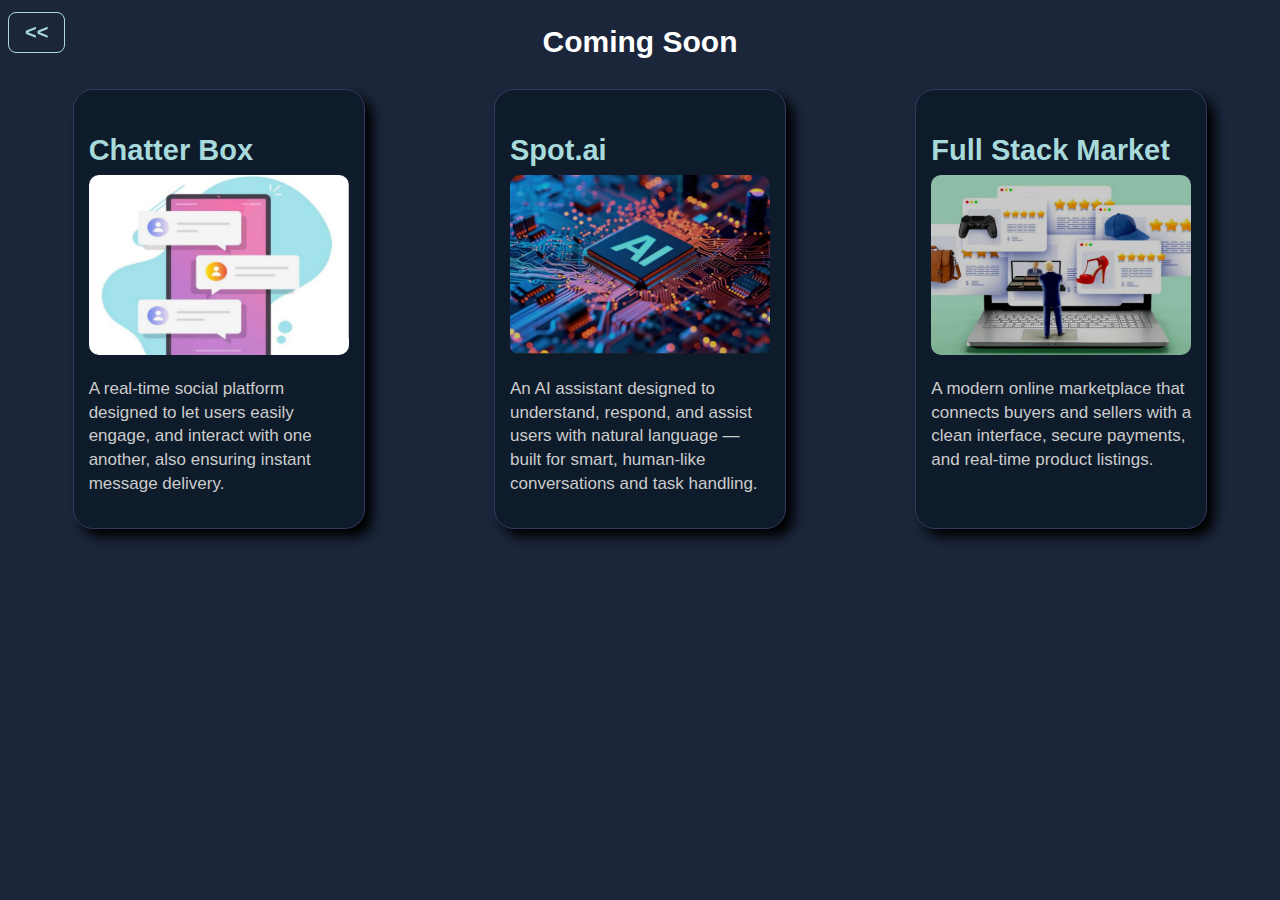
<file: coming-soon.html>
<!DOCTYPE html>
<html>

<head>
  <meta charset="UTF-8">
  <meta name="viewport" content="width=device-width, initial-scale=1">
  <title>Coming Soon</title>
  <style type="text/css" media="all">
  body {
  background: #1b263b;
  font-family: 'Poppins', sans-serif;
  font-size: 20px;
}
/*slide in*/
.slide-in {
  transform: translateX(-100%);
  opacity: 0;
  transition: all 1.0s ease-out;
}
.slide-in.show {
  transform: translateX(0);
  opacity: 1;
}
#projects {
  background: #1b263b;
  color: white;
  display: flex;
  flex-direction: row;
  flex-wrap: wrap;
  justify-content: space-around;
}
#project h2 {
  text-align: center;
  margin-bottom: 20px;
  color: white;
}
.project-card {
  background: #0d1b2a;
  padding: 15px;
  border: 1px solid #363960;
  border-radius: 20px;
  box-shadow: 0 4px 20px rgba(0, 0, 0, 0.2);
  max-width: 260px;
  max-height: 600px;
  margin: 10px;
  box-shadow: 8px 8px 12px black;
}
.project-image {
  width: 100%;
  max-height: 180px;
  border-radius: 10px;
}
.project-title {
  color: #a8dadc;
  margin-bottom: 0.5rem;
  font-size: 29px;
}
.project-description {
  font-size: 17px;
  line-height: 1.4;
  color: #ccc;
}
.back-btn {
  position: fixed;
  top: 2px;
  margin-top: 10px;
  display: flex;
  gap: 10px;
  z-index: 100;
}
.btn {
  padding: 0.5rem 1rem;
  border: 1.5px solid #a8dadc;
  border-radius: 0.5rem;
  color: #a8dadc;
  text-decoration: none;
  font-weight: bold;
  text-wrap: nowrap;
  transition: background 0.3s;
}
.btn:hover {
  background: #a8dadc;
  color: #0d1b2a;
}
  </style>
  
</head>

<body>
  <div class="back-btn">
    <a href="/index.html #project" class="btn"><<</a>
  </div>
  <section id="project">
  <h2>Coming Soon</h2>
  <div id="projects">
    <!-- Chatter box -->
    <div href="/index.html" class="project-card slide-in">
      <div class="tech-stack">
        <h3 class="project-title">Chatter Box</h3>
      </div>
      <img class="project-image" src="chatterbox.png" alt="Project Image">
      <p class="project-description">A real-time social platform designed to let users easily engage, and interact with one another, also ensuring instant message delivery.</p>
    </div>
    <!-- Spot ai -->
    <div href="/index.html" class="project-card slide-in">
      <div class="tech-stack">
         <h3 class="project-title">Spot.ai</h3>
      </div>
      <img class="project-image" src="ai.png" alt="Project Image">
      <p class="project-description">An AI assistant designed to understand, respond, and assist users with natural language — built for smart, human-like conversations and task handling.</p>
    </div>
    <!-- Full stack market -->
    <div class="project-card slide-in">
      <div class="tech-stack">
        <h3 class="project-title">Full Stack Market</h3>
      </div>
      <img class="project-image" src="online-market.png" alt="Project Image">
      <p class="project-description">A modern online marketplace that connects buyers and sellers with a clean interface, secure payments, and real-time product listings.</p>
    </div>
    
  </div>


<script>
  const elements = document.querySelectorAll('.slide-in');

  const observer = new IntersectionObserver((entries) => {
  entries.forEach(entry => {
    if (entry.isIntersecting) {
      entry.target.classList.add('show');
    }
  });
});

elements.forEach(el => observer.observe(el));
</script>
</body>

</html>
</file>
